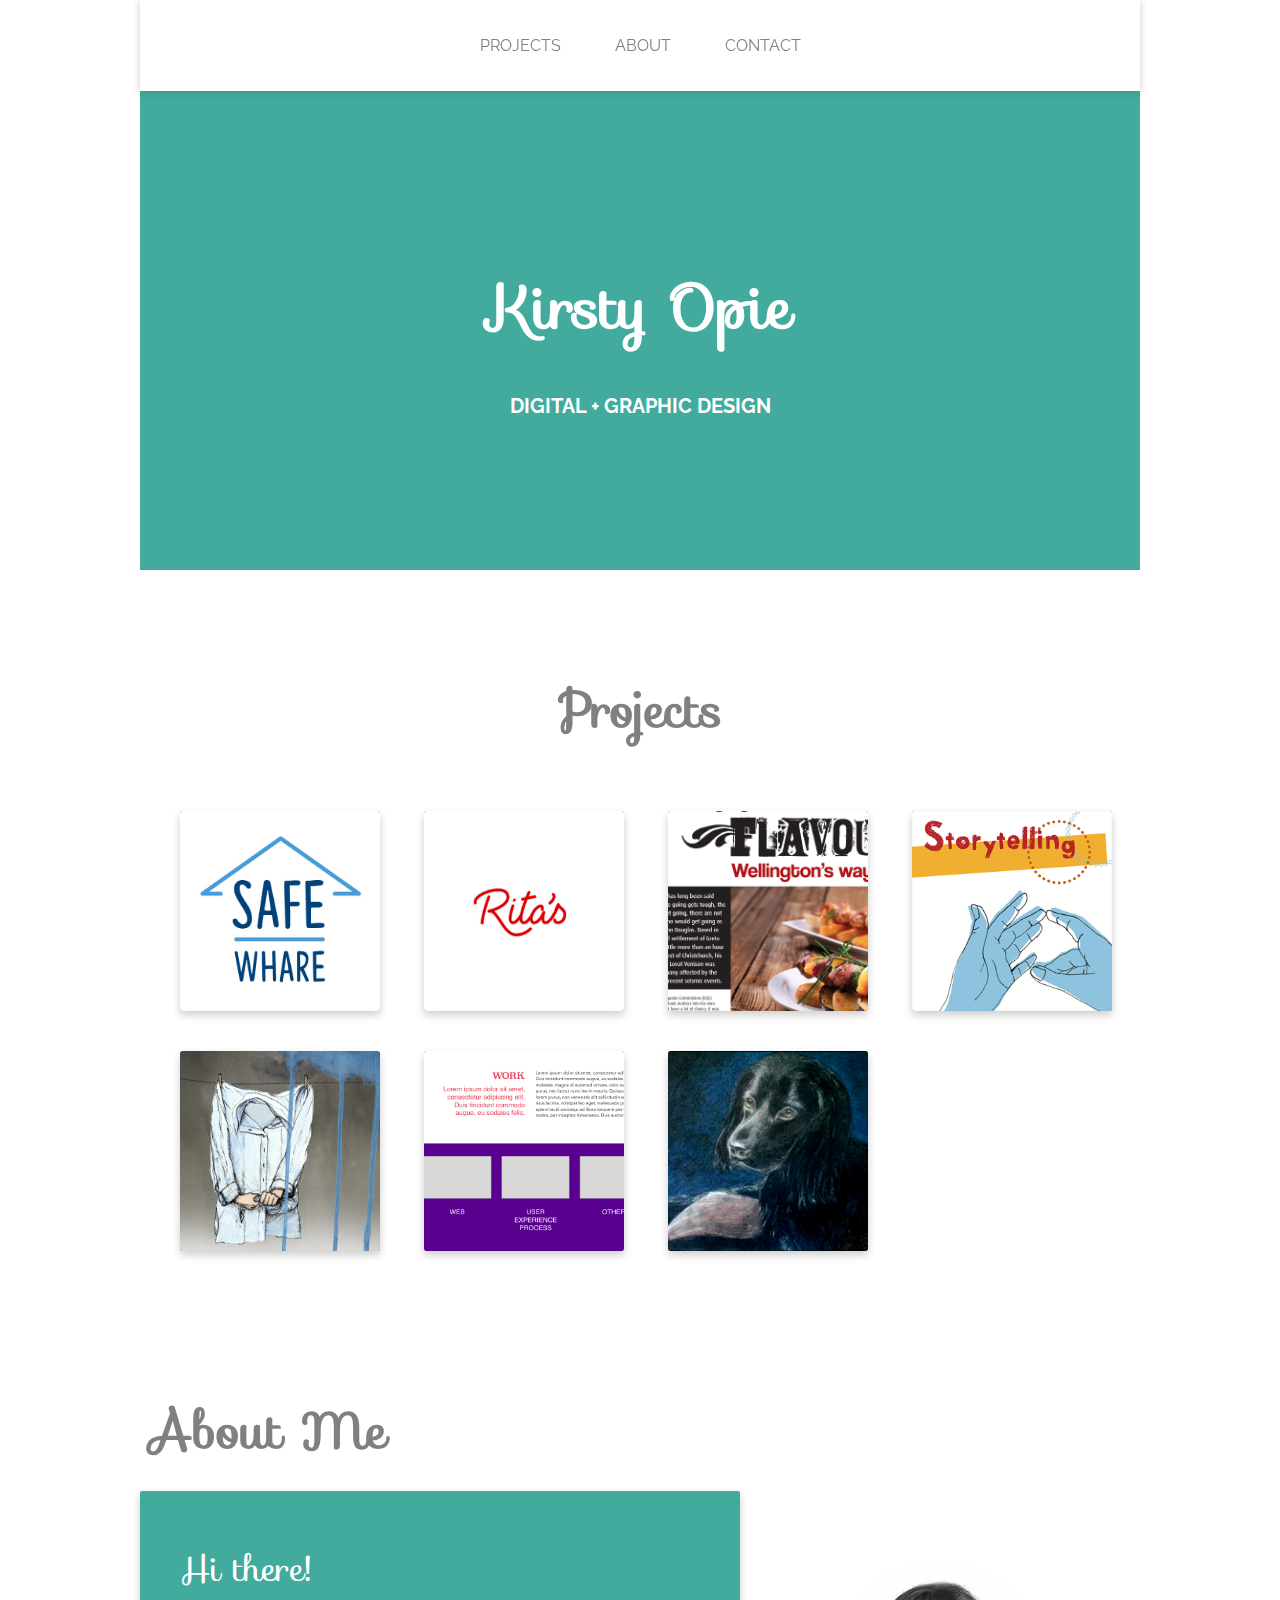
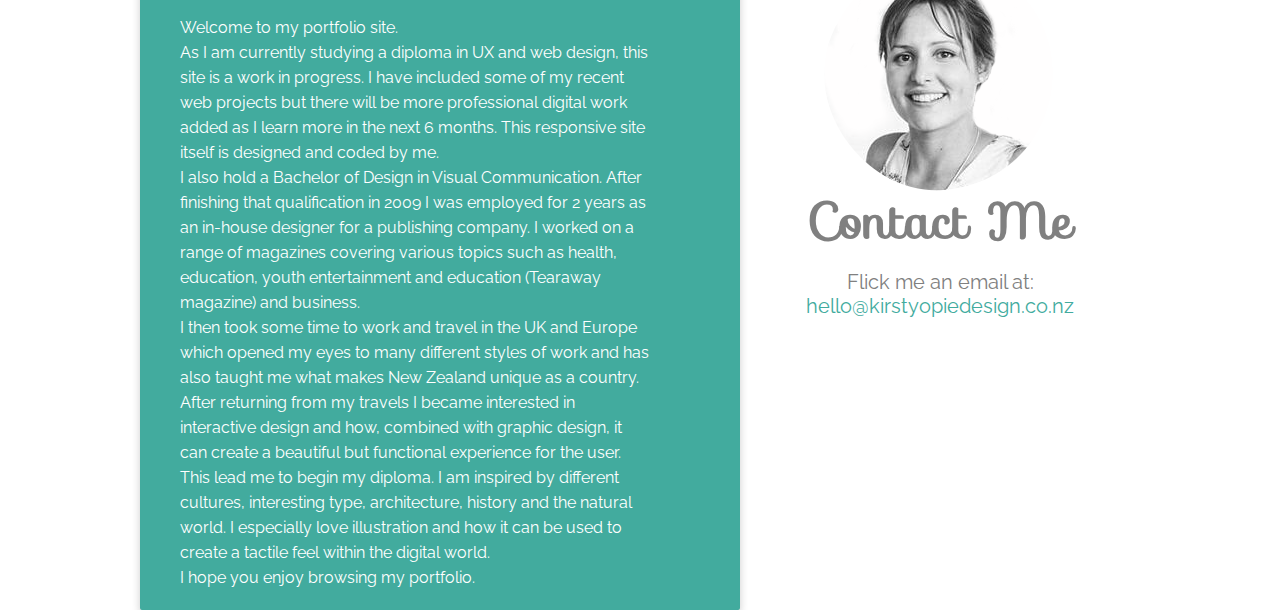
<file: index.html>
<!DOCTYPE html>

<html>
<head>
    
    <meta charset="UTF-8">
    <meta name="viewport" content="width=device-width, initial-scale=1.0">
    <title>Kirsty Opie Design</title>
    <link rel="icon" type="image/ico" href="http://www.insertyourwebsite.com/favicon.ico"/>
    <link rel="stylesheet" type="text/css" href="css/style.css">
    <link href="https://fonts.googleapis.com/css?family=Sofia" rel="stylesheet">
    <link href="https://fonts.googleapis.com/css?family=Raleway" rel="stylesheet">

</head>
    
<body>

<div id="header">
        <ul>
            <li><a href="#projectSection">PROJECTS</a></li>
            <li><a href="#aboutTitle">ABOUT</a></li>
            <li><a href="#contact">CONTACT</a></li>
        </ul>
    </div>

    
    <div class="main-image">
            <div class="heading">
                <div>
                <h1>Kirsty Opie</h1>
                </div>
                <div>
                <h4>DIGITAL + GRAPHIC DESIGN</h4>
                </div>
            </div>
    </div>

    <div id="altMenu">
        <ul>
            <li><a href="#projectSection">PROJECTS</a></li>
            <li><a href="#aboutTitle">ABOUT</a></li>
            <li><a href="#contactTitle">CONTACT</a></li>
        </ul>   
    </div>

    <div id="projectSection"></div>
    <div id="workSection">

                    <div id ="projectTitle">
                    <h2>Projects</h2>
                    </div>

                    <div id ="mainWork">

                    <div class ="work">
                    <img src="images/automation.jpg" alt ="Home Automation Design">
                    <a href="homeauto.html">
                    <div class="overlay">
                    <div class="text1">HOME AUTOMATION INTERFACE DESIGN</div>
                    </div>
                    </div>

                     <div class ="work">
                    <img src="images/ritathumb.jpg" alt ="Responsive Restaurant Site">
                    <a href="ritasite.html">
                    <div class="overlay">
                    <div class="text1">RESPONSIVE RESTAURANT SITE</div>
                    </div>
                    </div>

                    

                    <div class ="work">
                    <img src="images/magThumb.jpg" alt ="Magazine Design">
                    <a href="magazines.html">
                    <div class="overlay">
                    <div class="text1">MAGAZINES</div>
                    </div>
                    </div>
                    
                    <div class ="work">
                    <img src="images/deafCulture.jpg" alt ="Deaf Culture Booklet">
                    <a href="deafCulture.html">
                    <div class="overlay">
                    <div class="text1">DEAF CULTURE BOOKLET</div>
                    </div>
                    </div>

                    <div class ="work">
                    <img src="images/illustration.jpg" alt ="Illustration Series">
                    <a href="illustration.html">
                    <div class="overlay">
                    <div class="text1">SONG LYRIC ILLUSTRATION SERIES</div>
                    </div>
                    </div>

                    <div class ="work">
                    <img src="images/process.jpg" alt ="My Process">
                    <a href="process.html">
                    <div class="overlay">
                    <div class="text1">MY PROCESS</div>
                    </div>
                    </div>

                    

                     <div class ="work">
                    <img src="images/peanutthumb.jpg" alt ="Other Work">
                    <a href="other.html">
                    <div class="overlay">
                    <div class="text1">PAINTINGS, DRAWINGS + OTHER</div>
                    </div>
                    </div>
                    

                    </div>
    </div>
    <div id="about">
        
        <div id ="aboutTitle">
        <h2>About Me</h2>
        </div>

        <div id="aboutContent">
            <div id="aboutWords">
                <div class="intro">Hi there!</div><br>
                <div class="mainabout">Welcome to my portfolio site. <br>As I am currently studying a diploma in UX and web design, this site is a work in progress. I have included some of my recent web projects but there will be more professional digital work added as I learn more in the next 6 months. This responsive site itself is designed and coded by me.<br>
                I also hold a Bachelor of Design in Visual Communication. After finishing that qualification in 2009 I was employed for 2 years as an in-house designer for a publishing company. I worked on a range of magazines covering various topics such as health, education, youth entertainment and education (Tearaway magazine) and business. <br>
                I then took some time to work and travel in the UK and Europe which opened my eyes to many different styles of work and has also taught me what makes New Zealand unique as a country.<br> After returning from my travels I became interested in interactive design and how, combined with graphic design, it can create a beautiful but functional experience for the user. This lead me to begin my diploma.
                I am inspired by different cultures, interesting type, architecture, history and the natural world. I
                especially love illustration and how it can be used to create a tactile feel within the digital world.<br>
                I hope you enjoy browsing my portfolio.
                </div>
            </div>
            <div id="contactLink"></div>
            

        
            </div>
    </div>


    <div id="contact">

        <img src="images/profile-picture.png">

        <div id ="contactTitle">
        <h2>Contact Me<h2>
        </div>
        
        <div class="emailwords">
        Flick me an email at:
        <div class="email">hello@kirstyopiedesign.co.nz</div>
        </div>
        </div>

    </div>

    
    
    
    
   
    
    
   
    
    
</div>



</body>
</html>
</file>
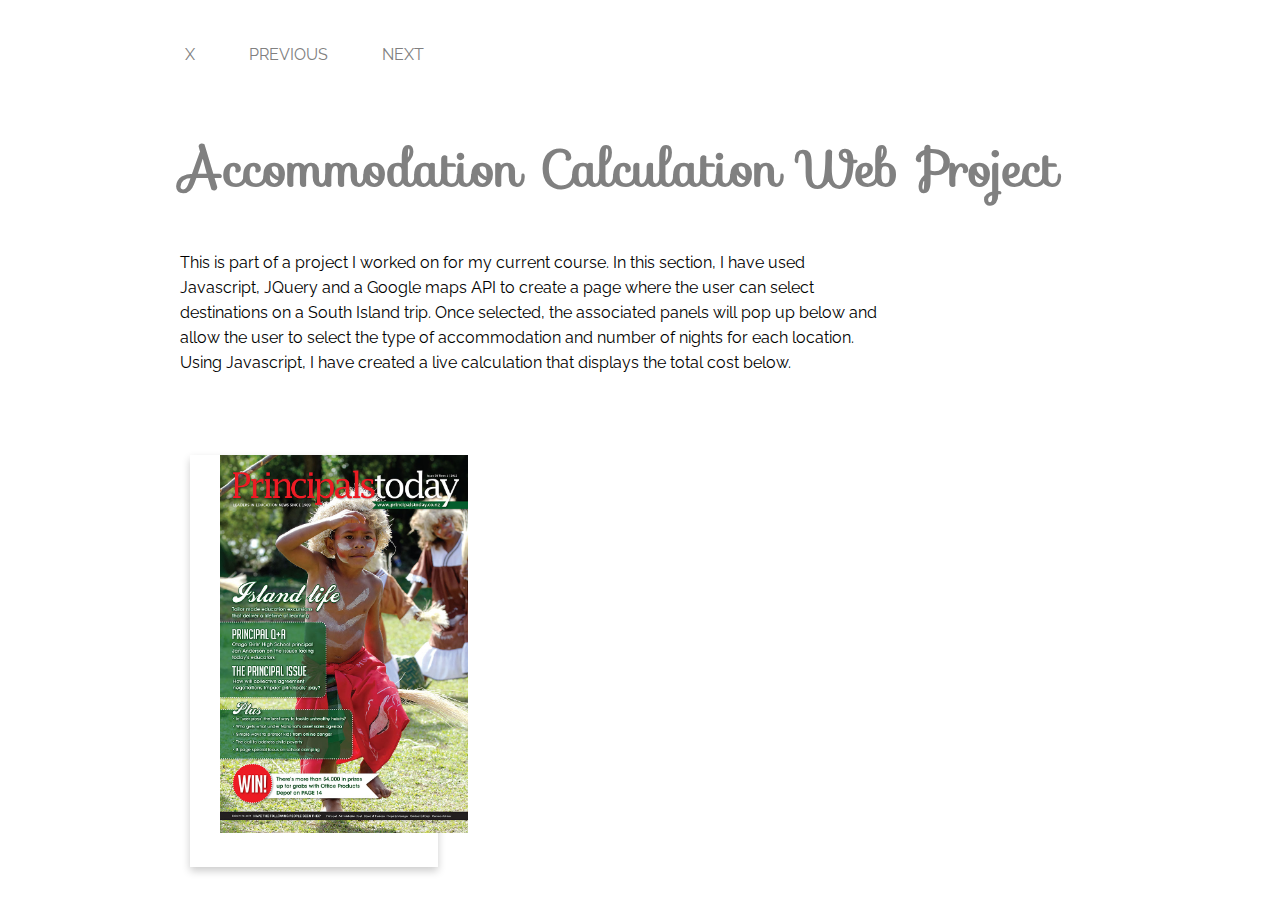
<file: accomcal.html>
<!DOCTYPE html>

<html>
<head>
	<meta charset="UTF-8">
    <meta name="viewport" content="width=device-width, initial-scale=1.0">
    <title>Kirsty Opie Design / Calculator</title>
    <link rel="stylesheet" type="text/css" href="css/style.css">
    <link href="https://fonts.googleapis.com/css?family=Sofia" rel="stylesheet">
    <link href="https://fonts.googleapis.com/css?family=Raleway" rel="stylesheet">
</head>
<body>

        <div id="pageNav">
            <ul>
            <li><a href="index.html#projectSection">X</a></li>
            <li><a href="ritasite.html">PREVIOUS</a></li>
            <li><a href="magazines.html">NEXT</a></li>
            </ul>
        </div>

		<div class ="pageHeadings2">
        <h2>Accommodation Calculation Web Project</h2>
        </div>

        <div class="displayDescription">
        		This is part of a project I worked on for my current course. In this section, I have used Javascript, JQuery and a Google maps API to 
                create a page where the user can select destinations on a South Island trip. Once selected, the associated panels will pop up below and allow the user to select the type of accommodation and number of nights for each location. Using Javascript, I have created a live calculation that displays the total cost below.
        	</div>

        <div id="mainOtherPages">
        	
        	<div class="display">
        		<img src="images/education1.jpg">
        	</div>

        	


        </div>


        
	
</body>
</html>
</file>
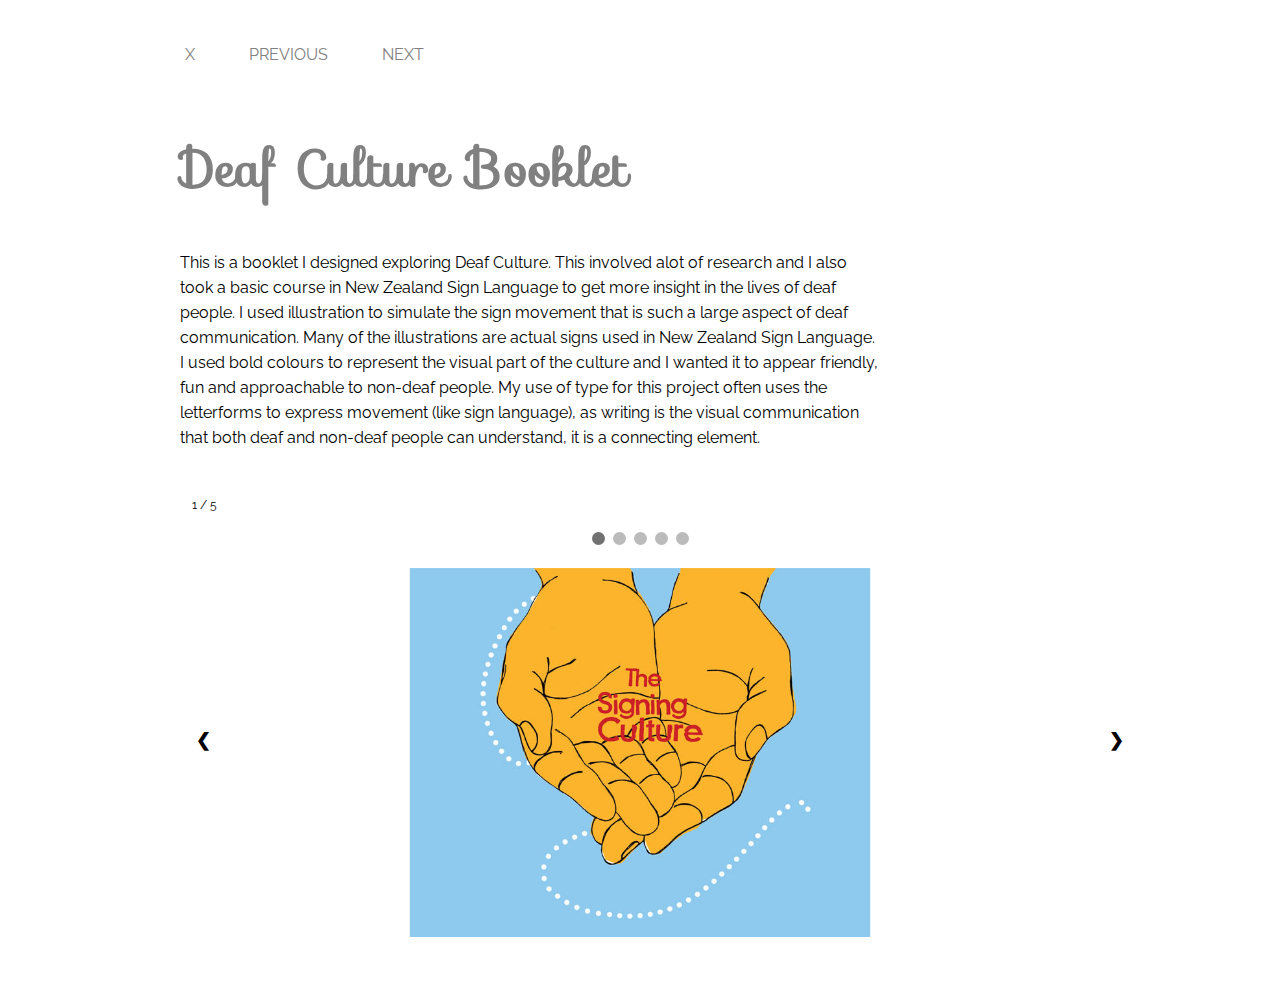
<file: deafCulture.html>
<!DOCTYPE html>

<html>
<head>
	<meta charset="UTF-8">
    <meta name="viewport" content="width=device-width, initial-scale=1.0">
    <title>Kirsty Opie Design / Deaf Culture</title>
    <link rel="stylesheet" type="text/css" href="css/style.css">
    <link href="https://fonts.googleapis.com/css?family=Sofia" rel="stylesheet">
    <link href="https://fonts.googleapis.com/css?family=Raleway" rel="stylesheet">
</head>
<body>

        <div id="pageNav">
            <ul>
            <li><a href="index.html#projectSection">X</a></li>
            <li><a href="magazines.html">PREVIOUS</a></li>
            <li><a href="illustration.html">NEXT</a></li>
            </ul>
        </div>

		<div class ="pageHeadings2">
        <h2>Deaf Culture Booklet</h2>
        </div>

        <div class="displayDescription">
        		This is a booklet I designed exploring Deaf Culture.
                This involved alot of research and I also took a basic course in New Zealand
                Sign Language to get more insight in the lives of deaf people. I used illustration to simulate the sign
                movement that is such a large aspect of deaf communication. Many of the illustrations are actual signs used in New Zealand 
                Sign Language. I used bold colours to represent the visual
                part of the culture and I wanted it to appear friendly, fun and approachable to non-deaf people. My use of type 
                for this project often uses the letterforms to express movement (like sign language), as writing is the visual communication that
                both deaf and non-deaf people can understand, it is a connecting element.
        	</div>

        <div id="mainOtherPages ">
        	
        	


        	<!-- Code for Slideshow -->

            <div class="slideshow-container">

            <div style="text-align:center">
              <span class="dot" onclick="currentSlide(1)"></span> 
              <span class="dot" onclick="currentSlide(2)"></span> 
              <span class="dot" onclick="currentSlide(3)"></span> 
              <span class="dot" onclick="currentSlide(4)"></span> 
              <span class="dot" onclick="currentSlide(5)"></span> 
            </div>

            <br>
              <div class="mySlides fade">
                <div class="numbertext">1 / 5</div>
                <img src="images/dc.jpg" style="width:100%">
              </div>

              <div class="mySlides fade">
                <div class="numbertext">2 / 5</div>
                <img src="images/dc1.jpg" style="width:100%">
                
              </div>

              <div class="mySlides fade">
                <div class="numbertext">3 / 5</div>
                <img src="images/dc2.jpg" style="width:100%">
                
              </div>

              <div class="mySlides fade">
                <div class="numbertext">4 / 5</div>
                <img src="images/dc3.jpg" style="width:100%">
                
              </div>

              <div class="mySlides fade">
                <div class="numbertext">5 / 5</div>
                <img src="images/dc4.jpg" style="width:100%">
                
              </div>

              <a class="prev" onclick="plusSlides(-1)">&#10094;</a>
              <a class="next" onclick="plusSlides(1)">&#10095;</a>
            </div>
            <br>

            


        </div>


        <script src="js/slide.js"></script>  
	
</body>
</html>
</file>
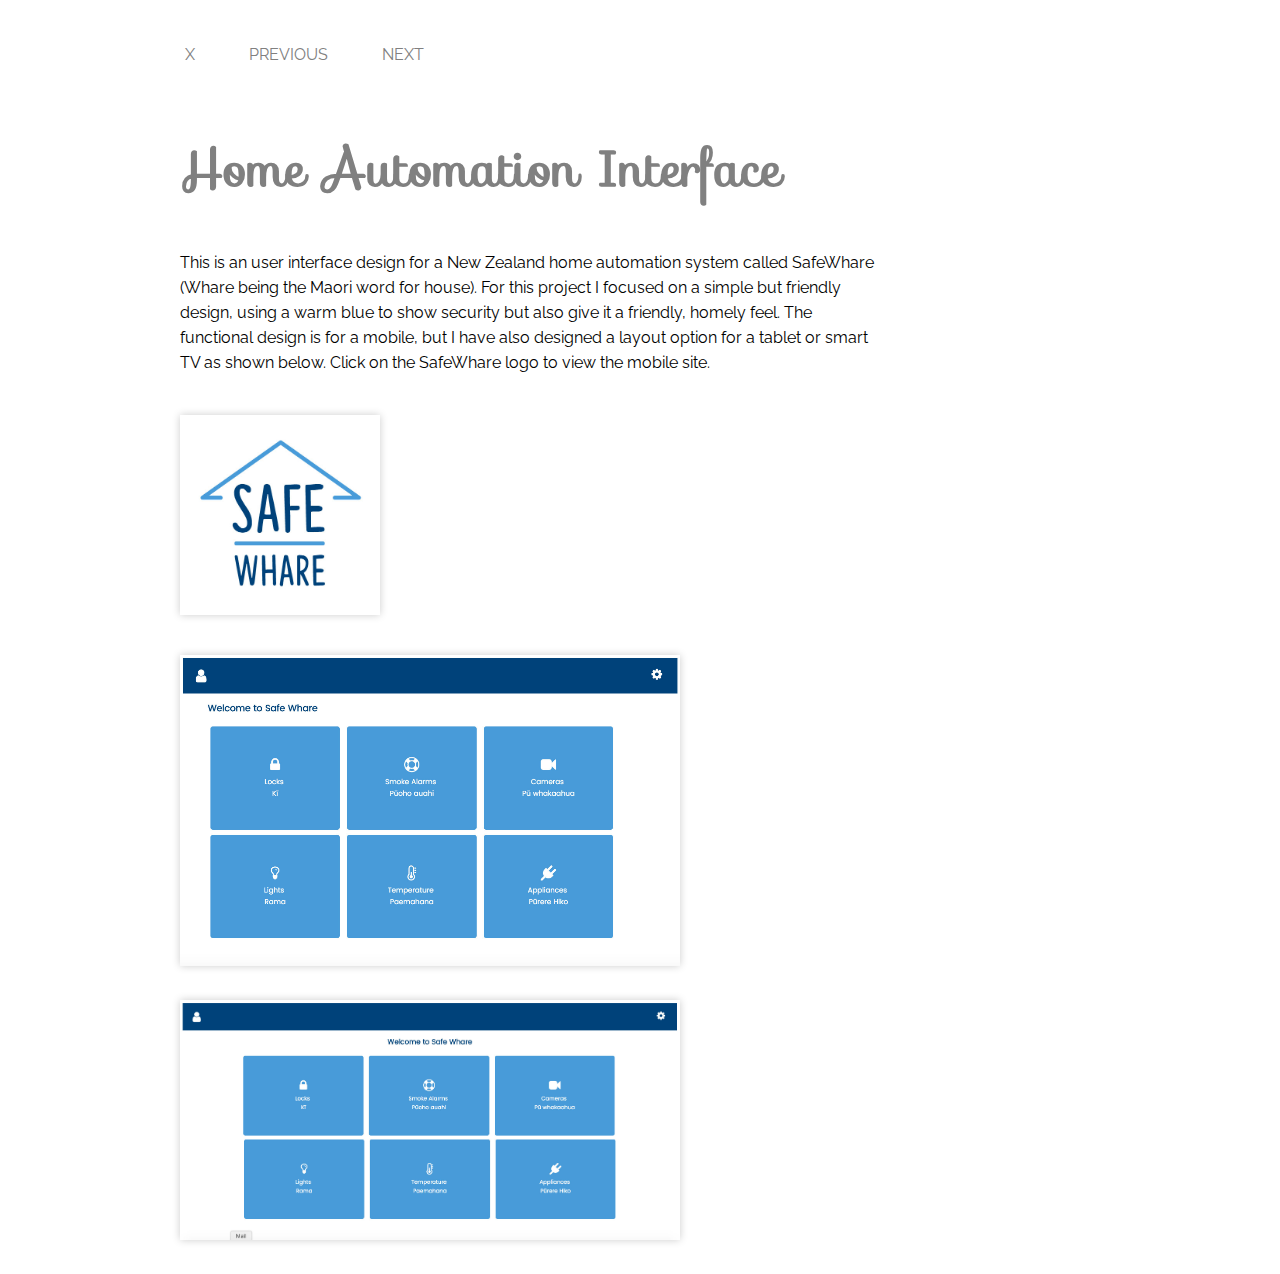
<file: homeauto.html>
<!DOCTYPE html>

<html>
<head>
	<meta charset="UTF-8">
    <meta name="viewport" content="width=device-width, initial-scale=1.0">
    <title>Kirsty Opie Design / Home Automation</title>
    <link rel="stylesheet" type="text/css" href="css/style.css">
    <link href="https://fonts.googleapis.com/css?family=Sofia" rel="stylesheet">
    <link href="https://fonts.googleapis.com/css?family=Raleway" rel="stylesheet">
</head>
<body>

        <div id="pageNav">
            <ul>
            <li><a href="index.html#projectSection">X</a></li>
            <li><a href="other.html">PREVIOUS</a></li>
            <li><a href="ritasite.html">NEXT</a></li>
            </ul>
        </div>

		<div class ="pageHeadings2">
        <h2>Home Automation Interface</h2>
        </div>

        <div class="displayDescription">
                This is an user interface design for a New Zealand home automation system called SafeWhare
                (Whare being the Maori word for house). For this project I focused on a simple but friendly design, using a warm blue to show 
                security but also give it a friendly, homely feel. The functional design is for a mobile, but I have also designed a layout option for a tablet or smart TV as shown below.
        		Click on the SafeWhare logo to view the mobile site.
        	</div>

        <div id="mainOtherPages">
        	
        	<div class="link">
                <a href="login.html">
        		<img src="images/automation.jpg" alt="logo">
                </a>
        	</div>

            <div class="tabletint">
                <img src="images/tabletinterface.jpg" alt="responsive site image">
            </div>

            <div class="tabletint">
                <img src="images/smart.jpg" alt="responsive site image">
            </div>
        	


        </div>


        
	
</body>
</html>
</file>
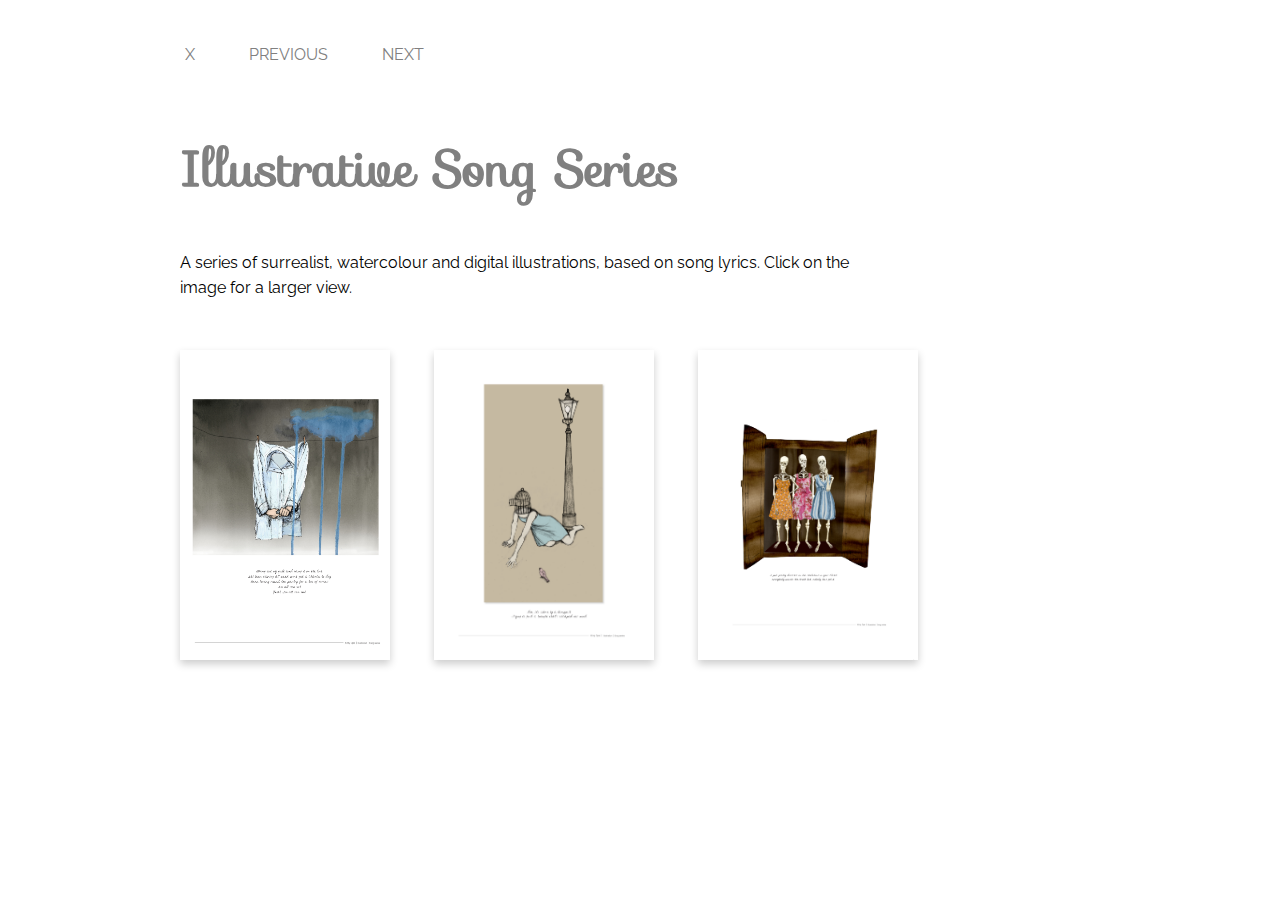
<file: illustration.html>
<!DOCTYPE html>

<html>
<head>
	<meta charset="UTF-8">
    <meta name="viewport" content="width=device-width, initial-scale=1.0">
    <title>Kirsty Opie Design / Illustrations</title>
    <link rel="stylesheet" type="text/css" href="css/style.css">
    <link href="https://fonts.googleapis.com/css?family=Sofia" rel="stylesheet">
    <link href="https://fonts.googleapis.com/css?family=Raleway" rel="stylesheet">
</head>
<body>

        <div id="pageNav">
            <ul>
            <li><a href="index.html#projectSection">X</a></li>
            <li><a href="deafCulture.html">PREVIOUS</a></li>
            <li><a href="process.html">NEXT</a></li>
            </ul>
        </div>

		<div class ="pageHeadings2">
        <h2>Illustrative Song Series</h2>
        </div>

        <div class="displayDescription">
        		A series of surrealist, watercolour and digital illustrations, based on song lyrics. Click on the image for a larger view.
        	</div>

         <div id="mainOtherPages">

        <!-- Trigger the Modal -->
        <img id="myImg" src="images/illushirt.jpg" alt="Sorry ~ Song by Bic Runga" width="210" height="310">

        <img id="myImg2" src="images/caged.jpg" alt="Let her cry ~ Song by Hootie and the Blowfish" width="220" height="310">

        <img id="myImg3" src="images/closet.jpg" alt="Jumble ~ Song by Minuit" width="220" height="310">

        <!-- The Modal -->
        <div id="myModal" class="modal">

          <!-- The Close Button -->
          <span class="close" onclick="document.getElementById('myModal').style.display='none'">&times;</span>

          <!-- Modal Content (The Image) -->
          <img class="modal-content" id="img01">

          <!-- Modal Caption (Image Text) -->
          <div id="caption"></div>
        </div>

        </div>


        <script src="js/script.js"></script>  


        
	
</body>
</html>
</file>
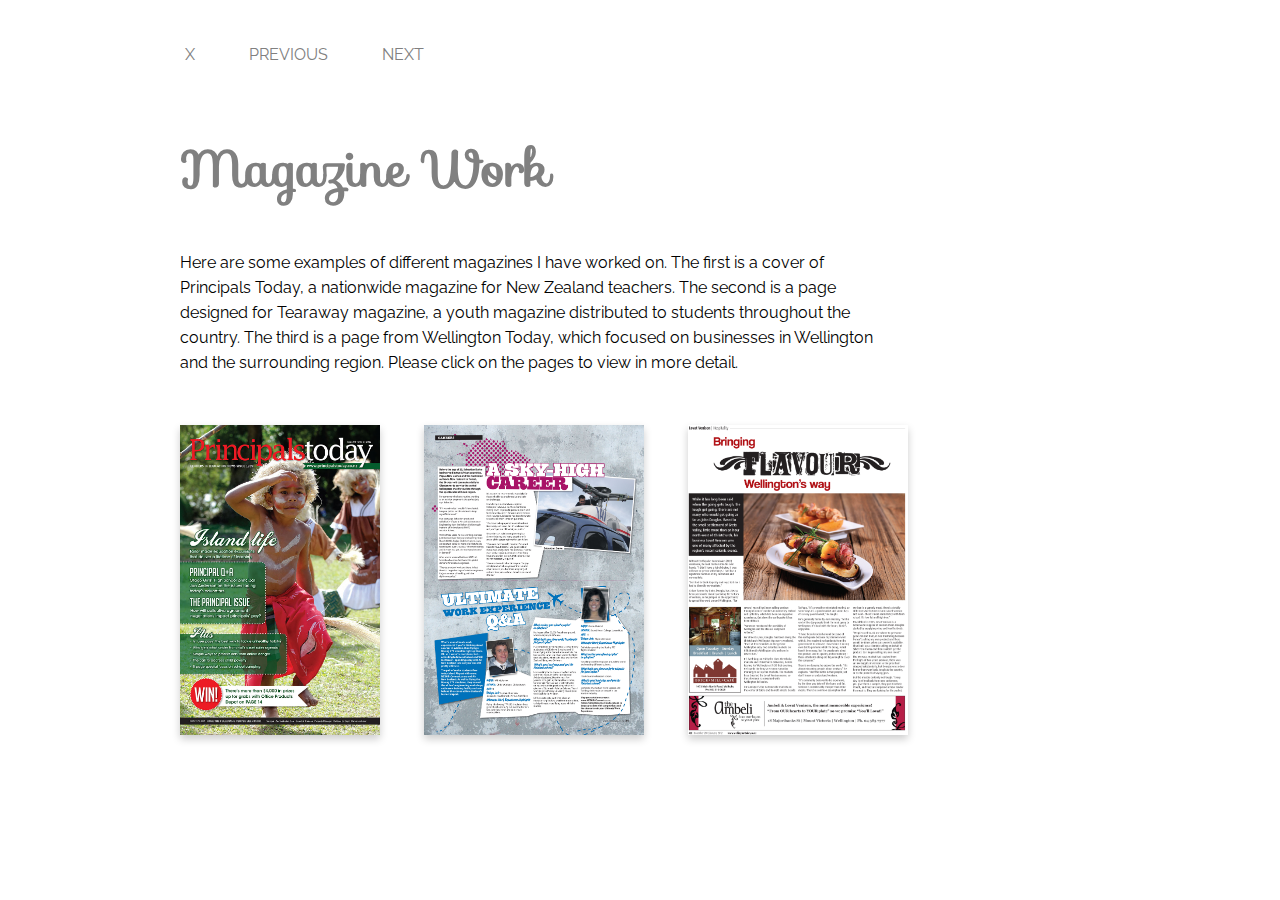
<file: magazines.html>
<!DOCTYPE html>

<html>
<head>
	<meta charset="UTF-8">
    <meta name="viewport" content="width=device-width, initial-scale=1.0">
    <title>Kirsty Opie Design / Magazines</title>
    <link rel="stylesheet" type="text/css" href="css/style.css">
    <link href="https://fonts.googleapis.com/css?family=Sofia" rel="stylesheet">
    <link href="https://fonts.googleapis.com/css?family=Raleway" rel="stylesheet">
</head>
<body>

		<div id="pageNav">
			<ul>
			<li><a href="index.html#projectSection">X</a></li>
            <li><a href="ritasite.html">PREVIOUS</a></li>
            <li><a href="deafCulture.html">NEXT</a></li>
        	</ul>
		</div>

		<div class ="pageHeadings2">
        <h2>Magazine Work</h2>
        </div>

        <div class="displayDescription">
        		Here are some examples of different magazines I have worked on. The first is a
				cover of Principals Today, a nationwide magazine for New Zealand teachers.
				The second is a page designed for Tearaway magazine, a youth magazine distributed to students throughout the country. 
				The third is a page from Wellington Today, which focused on businesses in Wellington and the surrounding region.
				Please click on the pages to view in more detail.
        	</div>

        <!-- <div id="mainOtherPages">
        	
        	<div class="display">
        		<img src="images/education1.jpg">
        	</div>

        	<div class="display">
        		<img src="images/tearaway.jpg">
        	</div>

        	<div class="display">
        		<img src="images/wellington.jpg">
        	</div>


        </div> -->

        <div id="mainOtherPages">

        <!-- Trigger the Modal -->
		<img id="myImg" src="images/education1.jpg" alt="Cover of PrincipalsToday magazine" width="200" height="310">

		<img id="myImg2" src="images/tearaway.jpg" alt="Page from Tearaway magazine" width="220" height="310">

		<img id="myImg3" src="images/wellington.jpg" alt="Page from WellingtonToday magazine" width="220" height="310">

		<!-- The Modal -->
		<div id="myModal" class="modal">

		  <!-- The Close Button -->
		  <span class="close" onclick="document.getElementById('myModal').style.display='none'">&times;</span>

		  <!-- Modal Content (The Image) -->
		  <img class="modal-content" id="img01">

		  <!-- Modal Caption (Image Text) -->
		  <div id="caption"></div>
		</div>

		</div>


		<script src="js/script.js"></script>        
	
</body>
</html>
</file>
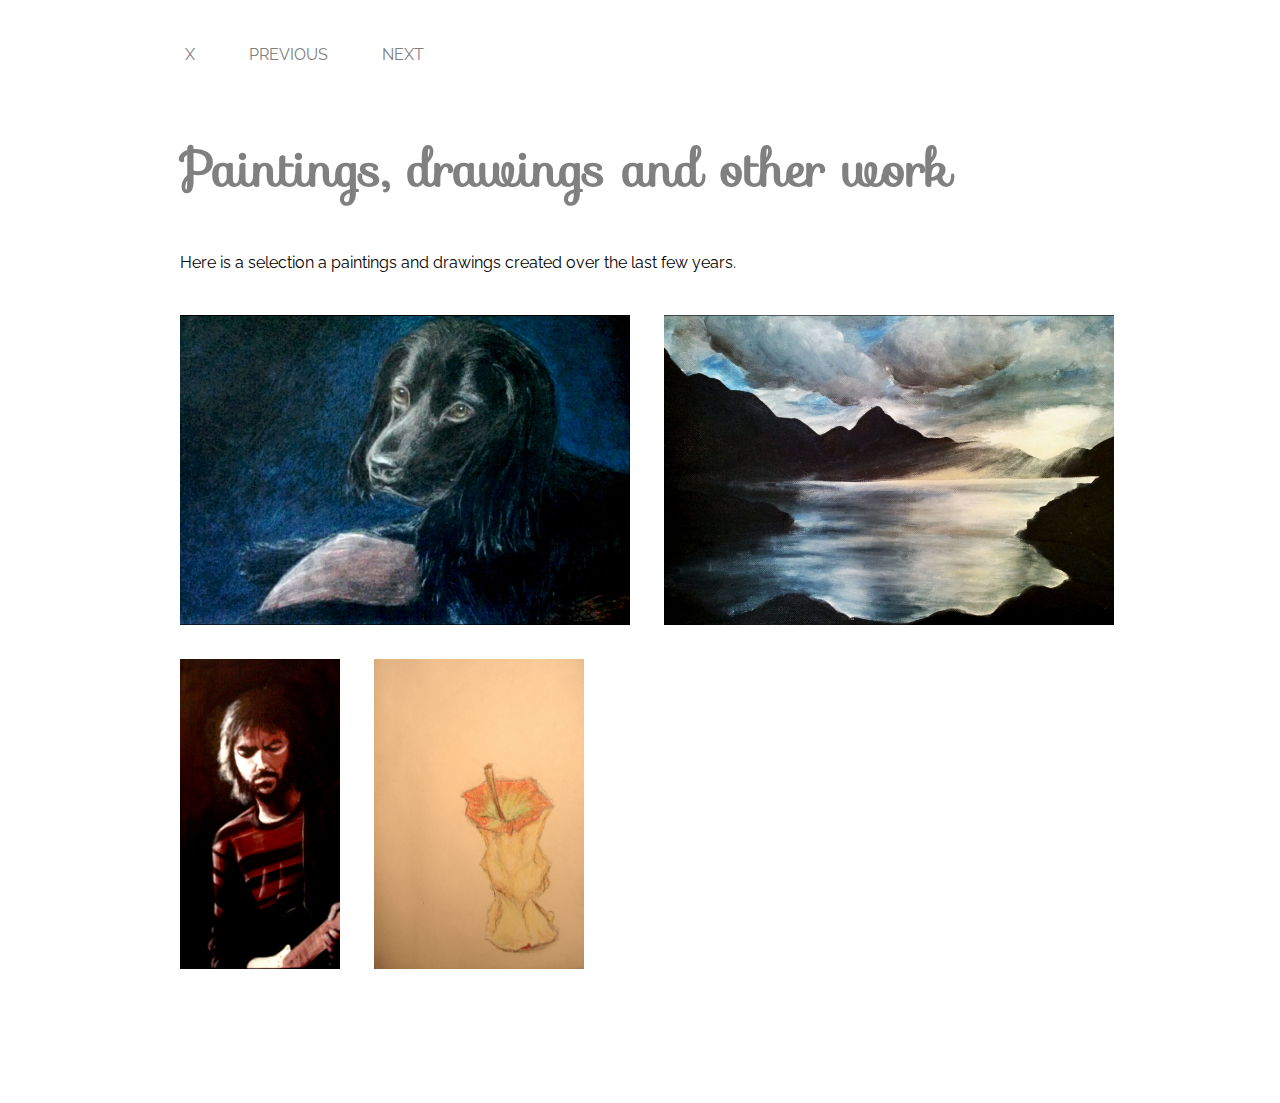
<file: other.html>
<!DOCTYPE html>

<html>
<head>
	<meta charset="UTF-8">
    <meta name="viewport" content="width=device-width, initial-scale=1.0">
    <title>Kirsty Opie Design / Other Work</title>
    <link rel="stylesheet" type="text/css" href="css/style.css">
    <link href="https://fonts.googleapis.com/css?family=Sofia" rel="stylesheet">
    <link href="https://fonts.googleapis.com/css?family=Raleway" rel="stylesheet">
</head>
<body>

        <div id="pageNav">
            <ul>
            <li><a href="index.html#projectSection">X</a></li>
            <li><a href="accomcal.html">PREVIOUS</a></li>
            <li><a href="homeauto.html">NEXT</a></li>
            </ul>
        </div>

		<div class ="pageHeadings2">
        <h2>Paintings, drawings and other work</h2>
        </div>

        <div class="displayDescription">
        		Here is a selection a paintings and drawings created over the last few years. 
        	</div>

        <div id="mainOtherPages">

        <!-- Trigger the Modal -->

        <img  src="images/peanut.jpg" alt="Page from WellingtonToday magazine" width="450" height="310" class="other">

        <img  src="images/queenstown.jpg" alt="Page from WellingtonToday magazine" width="450" height="310" class="other">

        <img  src="images/eric.jpg" alt="Lyric Illustration ~ Guilt" width="160" height="310">

        <img  src="images/apple.jpg" alt="Lyric Illustration ~ Escape" width="210" height="310" >

        

        

        </div>


        
	
</body>
</html>
</file>
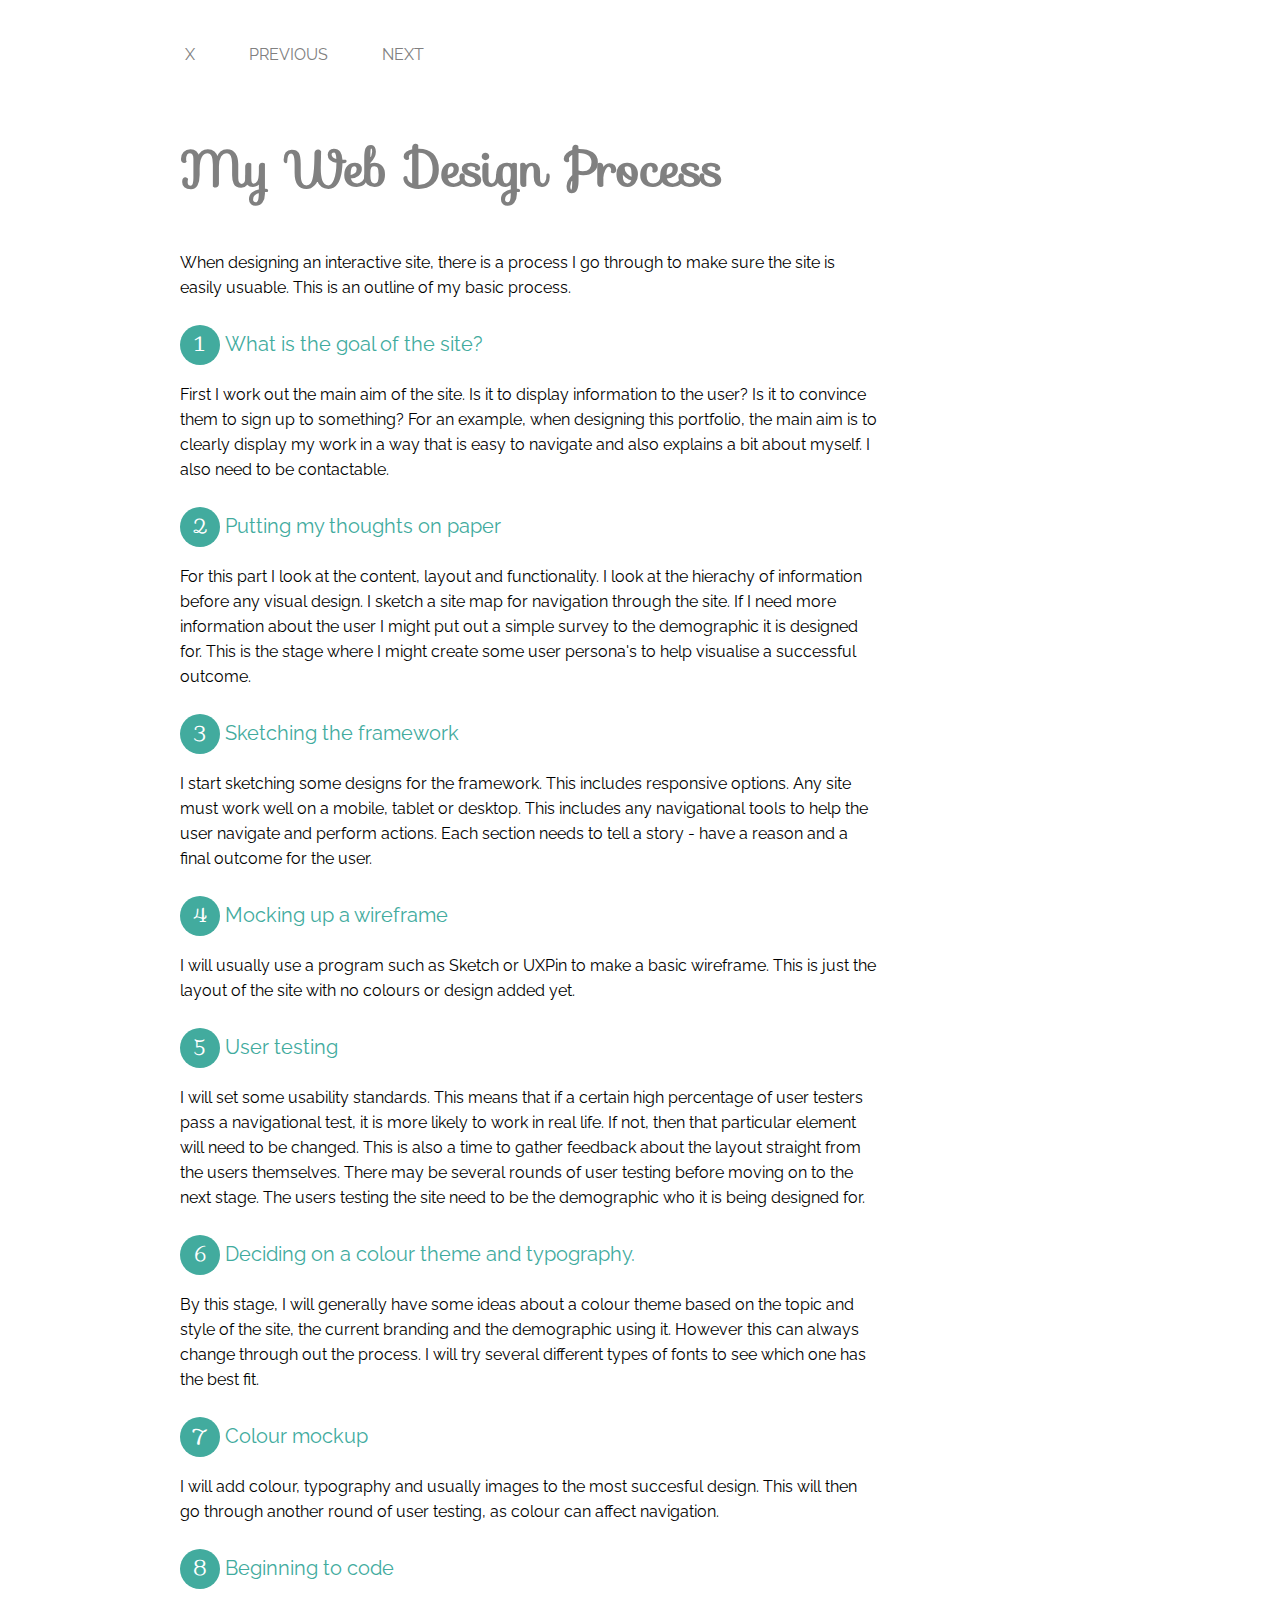
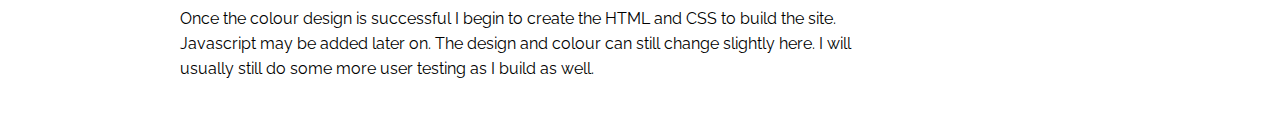
<file: process.html>
<!DOCTYPE html>

<html>
<head>
	<meta charset="UTF-8">
    <meta name="viewport" content="width=device-width, initial-scale=1.0">
    <title>Kirsty Opie Design / My Process</title>
    <link rel="stylesheet" type="text/css" href="css/style.css">
    <link href="https://fonts.googleapis.com/css?family=Sofia" rel="stylesheet">
    <link href="https://fonts.googleapis.com/css?family=Raleway" rel="stylesheet">
</head>
<body>

        <div id="pageNav">
            <ul>
            <li><a href="index.html#projectSection">X</a></li>
            <li><a href="illustration.html">PREVIOUS</a></li>
            <li><a href="other.html">NEXT</a></li>
            </ul>
        </div>

		<div class ="pageHeadings2">
        <h2>My Web Design Process</h2>
        </div>

        <div class="displayDescription">
        		When designing an interactive site, there is a process I go through to make sure the site is easily usuable. This is an outline of my basic process. 
                <br>
                <br>
                <div class="num">1</div> <div class="proheading">What is the goal of the site? </div><br>
                First I work out the main aim of the site. Is it to display information to the user? Is it to convince them to sign up to something?
                For an example, when designing this portfolio, the main aim is to clearly display my work in a way that is easy to navigate and also explains a bit about myself. I also need to be contactable.
                <br>
                <br>
                <div class="num">2</div> <div class="proheading">Putting my thoughts on paper</div><br>
                For this part I look at the content, layout and functionality. I look at the hierachy of information before any visual design. 
                I sketch a site map for navigation through the site. If I need more information about the user I might put out a simple survey to
                the demographic it is designed for. This is the stage where I might create some user persona's to help visualise a successful outcome.
                <br>
                <br>
                <div class="num">3</div> <div class="proheading">Sketching the framework</div><br>
                I start sketching some designs for the framework. This includes responsive options. Any site must work well on a mobile, tablet or desktop. This includes any navigational tools to help the user navigate and perform actions. Each section needs to tell a story - have a reason and a final outcome for the user.
                <br>
                <br>
                <div class="num">4</div> <div class="proheading">Mocking up a wireframe</div><br>
                I will usually use a program such as Sketch or UXPin to make a basic wireframe. This is just the layout of the site with no colours or design added yet.
                <br>
                <br>
                <div class="num">5</div> <div class="proheading">User testing </div><br>
                I will set some usability standards. This means that if a certain high percentage of user testers pass a navigational test, it is more likely to work in real life. If not, then that particular element will need to be changed. This is also a time to gather feedback about the layout straight from the users themselves. There may be several rounds of user testing before moving on to the next stage. The users testing the site need to be the demographic who it is being designed for. 
                <br>
                <br>
                <div class="num">6</div> <div class="proheading">Deciding on a colour theme and typography. </div><br>
                By this stage, I will generally have some ideas about a colour theme based on the topic and style of the site, the current branding and the demographic using it. However this can always change through out the process. I will try several different types of fonts to see which one has the best fit.
                <br>
                <br>
                <div class="num">7</div> <div class="proheading">Colour mockup</div><br>
                I will add colour, typography and usually images to the most succesful design. This will then go through another round of user testing, as colour can affect navigation.
                <br>
                <br>
                <div class="num">8</div> <div class="proheading">Beginning to code</div><br>
                Once the colour design is successful I begin to create the HTML and CSS to build the site. Javascript may be added later on. The design and colour can still change slightly here. I will usually still do some more user testing as I build as well.




        	</div>

        


        
	
</body>
</html>
</file>
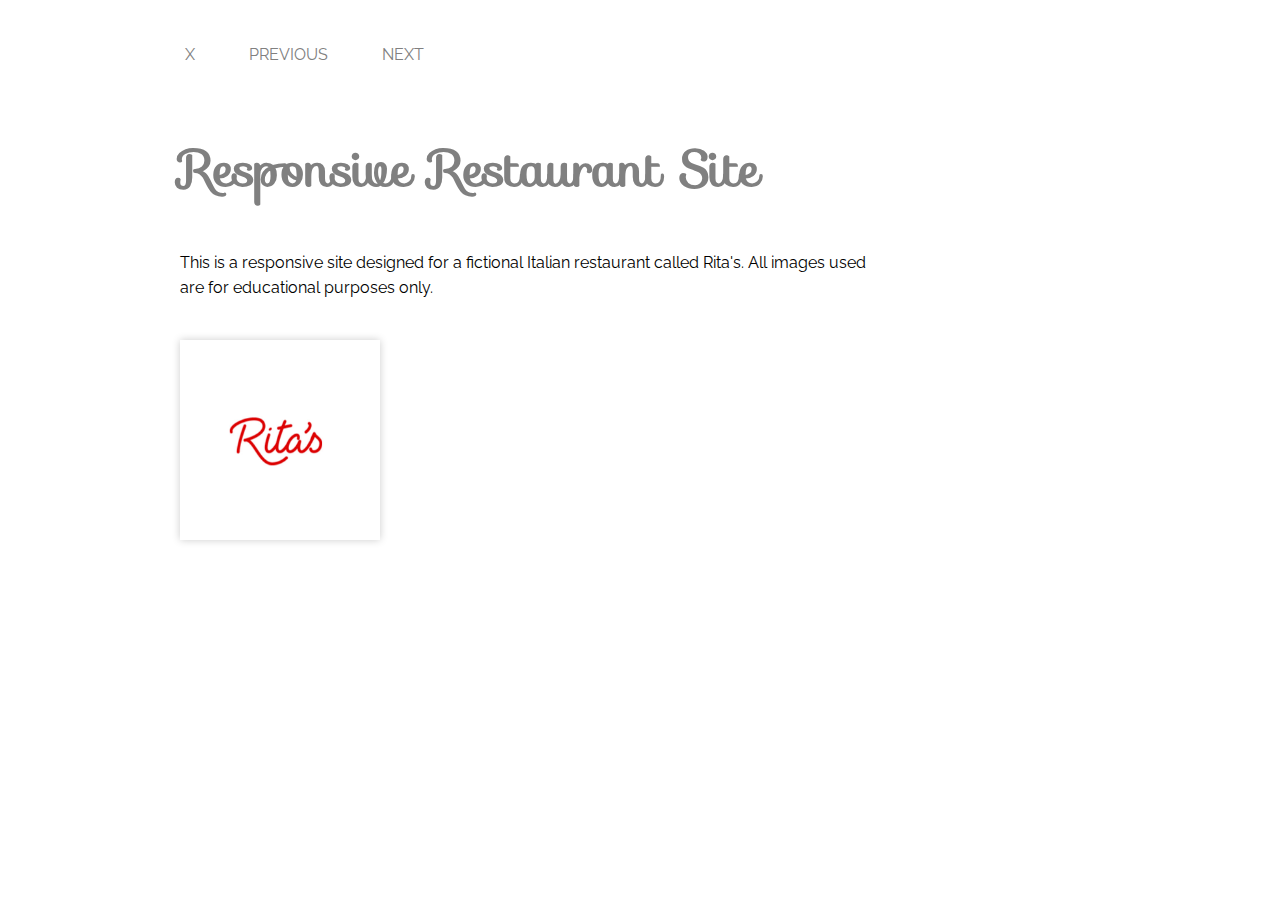
<file: ritasite.html>
<!DOCTYPE html>

<html>
<head>
	<meta charset="UTF-8">
    <meta name="viewport" content="width=device-width, initial-scale=1.0">
    <title>Kirsty Opie Design / Responsive</title>
    <link rel="stylesheet" type="text/css" href="css/style.css">
    <link href="https://fonts.googleapis.com/css?family=Sofia" rel="stylesheet">
    <link href="https://fonts.googleapis.com/css?family=Raleway" rel="stylesheet">
</head>
<body>

        <div id="pageNav">
            <ul>
            <li><a href="index.html#projectSection">X</a></li>
            <li><a href="homeauto.html">PREVIOUS</a></li>
            <li><a href="magazines.html">NEXT</a></li>
            </ul>
        </div>

		<div class ="pageHeadings2">
        <h2>Responsive Restaurant Site</h2>
        </div>

        <div class="displayDescription">
        		This is a responsive site designed for a fictional Italian restaurant called Rita's. 
                All images used are for educational purposes only. 

        	</div>

        <div id="mainOtherPages">
        	
        	<div class="link">
                <a href="rita.html">
        		<img src="images/ritathumb.jpg" alt="logo">
                </a>
        	</div>

        	


        </div>


        
	
</body>
</html>
</file>
<file: css/style.css>
body{
    font-family: 'Raleway', sans-serif;   
    margin-top: 0px;
    margin-left: 0px;
    margin-right: 0px;
    
}
#header{
    text-align: center;
    padding-top: 15px;
    padding-bottom: 15px;
    background-color: white;
    position: fixed;
    width: 100%; 
    z-index: +5;
    box-shadow: 0 0 8px 0 rgba(0,0,0,0.2);

}

.link{
      width: 200px;
      height:200px;
      
      margin-right: 40px;
      margin-bottom: 40px;

}

.link img{
      width: 200px;
      height:200px;
      box-shadow: 0 0 8px 0 rgba(0,0,0,0.2);
}

.tabletint{
    width: 500px;
    float: left;

}

.tabletint img{
    width: 500px;
    box-shadow: 0 0 8px 0 rgba(0,0,0,0.2);
}

#contact{
    text-align: center;
    position: relative;
    bottom: 40px;
    
}

.emailwords{
    position: relative;
    bottom: 170px;
    margin-bottom: 40px;
    font-size: 20px;
}

.email{
    color: #42ab9e;
}

 #aboutTitle h2{
        margin-left: 10px;
      }

.num{
    width: 40px;
    height: 40px;
    padding-top: 7px;
    border-radius: 50%;
    background-color: #42ab9e;
    float: left;
    color: white;
    font-family: 'Sofia', cursive;
    text-align: center;
    font-size: 20px;
    margin-right: 5px;
}

.proheading{
    font-size: 20px;
    color: #42ab9e;
    padding-top: 7px;
    padding-left: 5px;
}

.processImage{
    width: 20%;
    height: 200px;
    background-color: blue;
    float: right;
}

.prodescription{
    float: left;
    width: 70%;
    
    background-color: yellow;
}

.display{
  text-align: center;
}

#altMenu{
    display: none;
}

 ul li {
    display:inline-block;
    padding: 5px;
    margin: 0px 20px 0px 20px;
   
    
 }

 ul{
    padding-left: 0px;
 }

 li a:hover {
  color: #42ab9e; 

}

.main-image{
    background-color: #42ab9e;
    padding: 40px;
    height: 570px;
    text-align: center;

}

h1{
    margin-top: 100px;
    font-size: 60px;
    color: #ffffff;
    font-family: 'Sofia', cursive;

}


h2{

    color: grey;
    font-family: 'Sofia', cursive;
    margin-top: 60px;
    font-size: 50px;
}

h4{
    color: #ffffff;
    font-size: 20px;

}

.intro{
    font-family: 'Sofia', cursive;
    font-size: 35px;
    color:white;
    margin-left: 40px;
    margin-top: 40px;
}

#workSection{
    
}

#projectTitle{
    text-align: center;
    padding-top: 20px;
}

#aboutTitle{
    text-align: left;
    position: relative;
    top:20px;
}

#contactTitle{
    text-align: center;
    position: relative;
    bottom: 120px;
    font-size: 40px;
    
}


.work{
    width: 200px;
    height: 200px;
    background-color: grey;
    margin: 20px;
    display: inline-block;
    box-shadow: 0 4px 8px 0 rgba(0,0,0,0.2);
    border-radius: 3px;
    position: relative;
}

.work:hover .overlay {
  opacity: 1;
}

.work img{
    width: 200px;
    height: 200px;
    border-radius: 3px;
}

.heading{
    padding:120px;
}

a{
    text-decoration: none;
    color:grey;

}

#projectSection{
    height:20px;
    background-color: #42ab9e;
}

#mainWork{
    margin-left: 20px;
}

.overlay {
  position: absolute;
  top: 0;
  bottom: 0;
  left: 0;
  right: 0;
  height: 100%;
  width: 100%;
  opacity: 0;
  transition: .2s ease;
  background-color: #42ab9e;
}


.text1{
  color: white;
  text-align: center;
  font-size: 15px;
  margin: 30px;
  margin-top: 60px;
  
}

.text {
  color: white;
  text-align: center;
  font-size: 15px;
  position: absolute;
  top: 50%;
  left: 50%;
  transform: translate(-50%, -50%);
  -ms-transform: translate(-50%, -50%);
}

#about{
    padding-top: 40px;
    padding-bottom: 40px;
}

#aboutWords{
    width:100%;
    background-color: #42ab9e;
    padding-top: 10px;
    padding-bottom: 20px;
    box-shadow: 0 4px 8px 0 rgba(0,0,0,0.2);
    border-radius: 2px;
}

.mainabout{
    width: 80%;
    line-height: 25px;
    color: white;
    padding-left: 40px;
}

#aboutImage{
    position: relative;
    left:50px;

}

#aboutContent{

}

.pageHeadings{
    color: #f2485f;
    font-family: 'Sofia', cursive;
    text-align: center;

}

.pageHeadings2{
    color: #f2485f;
    font-family: 'Sofia', cursive;
    text-align: left;
    margin: 40px;

}

.display{
    width:25%;
    margin: 40px;
    margin-right: 0px;
    box-shadow: 0 4px 8px 0 rgba(0,0,0,0.2);
    float: left;
}

.display img{
    width:100%;
    margin-right: 0px;
}
.displayDescription{
   margin: 40px;
   width: 70%;
   line-height: 25px;
    
}

#contactLink{
    height:10px;
    z-index: -3;
    
}

#contactWords{
    font-size: 20px;
    text-align: left;
    width:200px;
    margin: 75px;
    position: relative;
    bottom: 180px;
}



#pageNav{
    margin-left:20px;
    margin-top: 40px;
}


/*Modal images*/

/* Style the Image Used to Trigger the Modal */
#myImg, #myImg2, #myImg3, #myImg4{
    
    cursor: pointer;
    transition: 0.3s;
    margin: 10px;
    box-shadow: 0 4px 8px 0 rgba(0,0,0,0.2);
}

#myImg:hover {opacity: 0.7;}

#myImg2:hover {opacity: 0.7;}

#myImg3:hover {opacity: 0.7;}

#myImg4:hover {opacity: 0.7;}

/* The Modal (background) */
.modal {
    display: none; /* Hidden by default */
    position: fixed; /* Stay in place */
    z-index: 1; /* Sit on top */
    padding-top: 100px; /* Location of the box */
    left: 0;
    top: 0;
    width: 100%; /* Full width */
    height: 100%; /* Full height */
    overflow: auto; /* Enable scroll if needed */
    background-color: rgb(0,0,0); /* Fallback color */
    background-color: rgba(0,0,0,0.9); /* Black w/ opacity */
}

/* Modal Content (Image) */
.modal-content {
    margin: auto;
    display: block;
    width: 80%;
    max-width: 700px;
}

/* Caption of Modal Image (Image Text) - Same Width as the Image */
#caption {
    margin: auto;
    display: block;
    width: 80%;
    max-width: 700px;
    text-align: center;
    color: #ccc;
    padding: 10px 0;
    height: 150px;
}

/* Add Animation - Zoom in the Modal */
.modal-content, #caption { 
    -webkit-animation-name: zoom;
    -webkit-animation-duration: 0.6s;
    animation-name: zoom;
    animation-duration: 0.6s;
}

@-webkit-keyframes zoom {
    from {-webkit-transform:scale(0)} 
    to {-webkit-transform:scale(1)}
}

@keyframes zoom {
    from {transform:scale(0)} 
    to {transform:scale(1)}
}

/* The Close Button */
.close {
    position: absolute;
    top: 15px;
    right: 35px;
    color: #f1f1f1;
    font-size: 40px;
    font-weight: bold;
    transition: 0.3s;
}

.close:hover,
.close:focus {
    color: #bbb;
    text-decoration: none;
    cursor: pointer;
}

#mainOtherPages{
    
    margin-bottom: 100px;
    margin-left: 10px;

}

#mainOtherPages img{
    margin-left: 30px;
    margin-bottom: 30px;
    
}

/*Code for SlideShow*/

* {box-sizing:border-box}

/* Slideshow container */
.slideshow-container {
  max-width: 100%;
  position: relative;
  margin: auto;
  padding: 40px;

}

.mySlides {
    display: none;
}

/* Next & previous buttons */
.prev, .next {
  cursor: pointer;
  position: absolute;
  top: 50%;
  width: auto;
  margin-top: -22px;
  padding: 16px;
  color: black;
  font-weight: bold;
  font-size: 18px;
  transition: 0.6s ease;
  border-radius: 0 3px 3px 0;
}

/* Position the "next button" to the right */
.next {
  right: 0;
  border-radius: 3px 0 0 3px;
}

/* On hover, add a black background color with a little bit see-through */
.prev:hover, .next:hover {
  background-color: rgba(0,0,0,0.8);
}

/* Caption text */
.text {
  color: #f2f2f2;
  font-size: 15px;
  padding: 8px 12px;
  position: absolute;
  bottom: 8px;
  width: 100%;
  text-align: center;
}

/* Number text (1/3 etc) */
.numbertext {
  color: black;
  font-size: 12px;
  padding: 8px 12px;
  position: absolute;
  top: 0;
}

/* The dots/bullets/indicators */
.dot {
  cursor:pointer;
  height: 13px;
  width: 13px;
  margin: 0 2px;
  background-color: #bbb;
  border-radius: 50%;
  display: inline-block;
  transition: background-color 0.6s ease;
}

.active, .dot:hover {
  background-color: #717171;
}

/* Fading animation */
.fade {
  -webkit-animation-name: fade;
  -webkit-animation-duration: 1.5s;
  animation-name: fade;
  animation-duration: 1.5s;
}

@-webkit-keyframes fade {
  from {opacity: .4} 
  to {opacity: 1}
}

@keyframes fade {
  from {opacity: .4} 
  to {opacity: 1}
}



@media all and (max-width: 620px){

  .tabletint{
    width: 100%;
    

}

.tabletint img{
    width: 70%;
    box-shadow: 0 0 8px 0 rgba(0,0,0,0.2);
}
  
  .other{
    width: 80%;
    height: 20%;
  }

    #pageNav ul li{
    margin-left:5px;
    margin-top: 5px;
    display: inline-block;

}

    #pageNav ul li a{
    color: grey;
    
}
    #header{
    display: none;
      }
      .main-image{
        height: 300px;
        padding: 10px;
        margin-bottom: 0px;
      }h1{
        margin-top: 0px;
        font-size: 37px;
      }h4{
        font-size: 15px;
      }h2{
        font-size: 35px;
      }.heading{
        padding:0px;
        padding-top:100px;
      }.work{
        

      }.work img{
        width: 100%;
        height: 100%


      }#mainWork{
        width: 90%;
        text-align: center;
      }

      #aboutTitle{
        text-align: center;  

      }

      .mainabout{
        width: 80%;
        font-size: 14px;
      }
      #altMenu{
      display: block;
      text-align: center;
      background-color: white;
      height: 100px;
      box-shadow: 0 4px 8px 0 rgba(0,0,0,0.2);


      
    }
    .modal-content {
        width: 100%;
    }
    ul li{
        display: block;
        padding:15px;
        text-align: center;

        
        color: white;
        

    }
   

    li a{
        color: #42ab9e;
    }

    li a:hover{
        color: #42ab9e;
    }

    }
    #contact{
        height: 140px;
    }

    #projectSection{
        background-color: white;
    }



}

@media all and (min-width: 501px) and (max-width: 999px){

    

   
}

@media all and (min-width: 1000px){
    body,
    #header
   {width: 1000px;
      margin: 0 auto;
    }
    #about{
    padding-top: 40px;
    padding-bottom: 40px;
}

#contact{
    float:right;
    width: 400px;
}

#aboutWords{
    width:60%;
    float:left;
    box-shadow: 0 4px 8px 0 rgba(0,0,0,0.2);
    border-radius: 2px;
}

.mainabout{
    width: 85%;
    line-height: 25px;
    color: white;
    padding-left: 40px;
}

#aboutImage{
    position: relative;
    left:50px;

}


}

}
</file>
